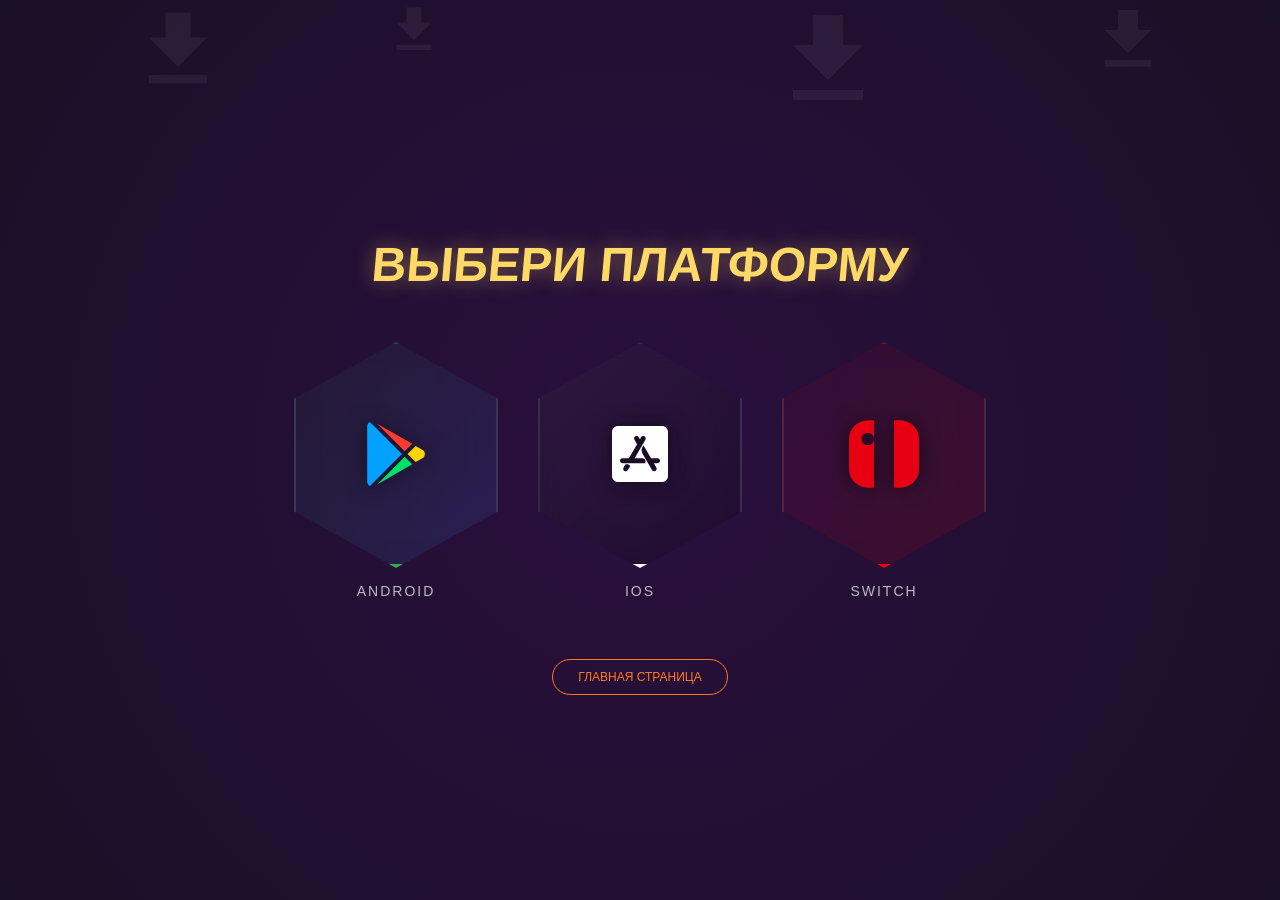
<file: download.html>
<!DOCTYPE html>
<html lang="ru">
<head>
    <meta charset="UTF-8">
    <meta name="viewport" content="width=device-width, initial-scale=1.0">
    <title>Download - RUNITE</title>
    <style>
        body {
            margin: 0;
            font-family: 'Arial Black', sans-serif;
            color: white;
            min-height: 100vh;
            background: radial-gradient(circle at 50% 50%, #2a0f3f, #1a1026);
            display: flex;
            flex-direction: column;
            align-items: center;
            justify-content: center;
            overflow: hidden;
            position: relative;
        }

        /* Фоновые иконки */
        .bg-icons {
            position: absolute;
            top: 0;
            left: 0;
            width: 100%;
            height: 100%;
            z-index: 0;
            pointer-events: none;
            overflow: hidden;
        }

        .bg-icon {
            position: absolute;
            fill: white;
            opacity: 0.05;
            animation: float 20s infinite linear;
        }

        @keyframes float {
            0% { transform: translateY(100vh) rotate(0deg); }
            100% { transform: translateY(-100px) rotate(360deg); }
        }

        /* Контент поверх фона */
        h1, .download-grid, .back-link {
            position: relative;
            z-index: 1;
        }

        h1 {
            font-size: 3rem;
            text-transform: uppercase;
            color: #ffd966;
            text-shadow: 0 0 20px rgba(255, 217, 102, 0.4);
            margin-bottom: 50px;
            transform: skew(-5deg);
            text-align: center;
        }

        .download-grid {
            display: flex;
            gap: 40px;
            perspective: 1000px;
            flex-wrap: wrap;
            justify-content: center;
        }

        .hex-wrapper {
            text-decoration: none;
            transition: transform 0.4s cubic-bezier(0.175, 0.885, 0.32, 1.275);
            display: block;
        }

        .hexagon {
            width: 200px;
            height: 220px;
            background: rgba(255, 255, 255, 0.05);
            clip-path: polygon(50% 0%, 100% 25%, 100% 75%, 50% 100%, 0% 75%, 0% 25%);
            display: flex;
            align-items: center;
            justify-content: center;
            position: relative;
            border: 2px solid rgba(255,255,255,0.1);
            transition: all 0.4s ease;
            backdrop-filter: blur(10px);
        }

        .google { background: linear-gradient(135deg, #34a85311, #4285f422); border-bottom: 4px solid #34a853; }
        .apple { background: linear-gradient(135deg, #55555522, #00000033); border-bottom: 4px solid #ffffff; }
        .nintendo { background: linear-gradient(135deg, #e6001211, #e6001222); border-bottom: 4px solid #e60012; }

        .hexagon svg {
            width: 80px;
            height: 80px;
            filter: drop-shadow(0 0 10px rgba(0,0,0,0.5));
            transition: transform 0.4s ease;
        }

        .hex-wrapper:hover {
            transform: translateY(-15px) scale(1.1) rotateY(10deg);
        }

        .hex-wrapper:hover .hexagon {
            background: rgba(255, 255, 255, 0.2);
            box-shadow: 0 20px 40px rgba(0,0,0,0.6);
        }

        .platform-name {
            display: block;
            text-align: center;
            margin-top: 15px;
            font-size: 14px;
            color: white;
            text-transform: uppercase;
            letter-spacing: 2px;
            opacity: 0.7;
        }

        .back-link {
            margin-top: 60px;
            color: #ff7a18;
            text-decoration: none;
            font-size: 12px;
            border: 1px solid #ff7a18;
            padding: 10px 25px;
            border-radius: 50px;
            transition: 0.3s;
        }

        .back-link:hover { background: #ff7a18; color: white; }

        @media (max-width: 768px) {
            body { overflow-y: auto; justify-content: flex-start; padding-top: 40px; }
            h1 { font-size: 1.8rem; }
            .download-grid { flex-direction: column; gap: 30px; }
            .hexagon { width: 160px; height: 180px; }
            .hexagon svg { width: 60px; height: 60px; }
            .hex-wrapper:hover { transform: translateY(-5px) scale(1.05); }
        }
    </style>
</head>
<body>

    <!-- Фоновые иконки -->
    <div class="bg-icons">
        <svg class="bg-icon" style="left: 10%; width: 100px; animation-duration: 25s;" viewBox="0 0 24 24"><path d="M19 9h-4V3H9v6H5l7 7 7-7zM5 18v2h14v-2H5z"/></svg>
        <svg class="bg-icon" style="left: 30%; width: 60px; animation-duration: 18s; animation-delay: -5s;" viewBox="0 0 24 24"><path d="M19 9h-4V3H9v6H5l7 7 7-7zM5 18v2h14v-2H5z"/></svg>
        <svg class="bg-icon" style="left: 60%; width: 120px; animation-duration: 30s; animation-delay: -2s;" viewBox="0 0 24 24"><path d="M19 9h-4V3H9v6H5l7 7 7-7zM5 18v2h14v-2H5z"/></svg>
        <svg class="bg-icon" style="left: 85%; width: 80px; animation-duration: 22s; animation-delay: -10s;" viewBox="0 0 24 24"><path d="M19 9h-4V3H9v6H5l7 7 7-7zM5 18v2h14v-2H5z"/></svg>
    </div>

    <h1>ВЫБЕРИ ПЛАТФОРМУ</h1>

    <div class="download-grid">
        <a href="https://play.google.com/store/apps/details?id=jp.pokemon.pokemonunite" class="hex-wrapper" target="_blank">
            <div class="hexagon google">
                <svg viewBox="0 0 640 640">
                    <path fill="#FF3B30" d="M389.6 298.3L168.9 77L449.7 238.2L389.6 298.3z"/>
                    <path fill="#00A1FF" d="M111.3 64C98.3 70.8 89.6 83.2 89.6 99.3L89.6 540.6C89.6 556.7 98.3 569.1 111.3 575.9L367.9 319.9L111.3 64z"/>
                    <path fill="#FFD400" d="M536.5 289.6L477.6 255.5L411.9 320L477.6 384.5L537.7 350.4C555.7 336.1 555.7 303.9 536.5 289.6z"/>
                    <path fill="#00E26B" d="M168.9 563L449.7 401.8L389.6 341.7L168.9 563z"/>
                </svg>
            </div>
            <span class="platform-name">Android</span>
        </a>

        <a href="https://play.google.com/store/apps/details?id=jp.pokemon.pokemonunite" class="hex-wrapper" target="_blank">
            <div class="hexagon apple">
                <svg viewBox="0 0 640 640">
                    <path fill="white" d="M496 96L144 96C117.5 96 96 117.5 96 144L96 496C96 522.5 117.5 544 144 544L496 544C522.5 544 544 522.5 544 496L544 144C544 117.5 522.5 96 496 96zM223 448.5C217.5 458.1 205.2 461.3 195.7 455.8C186.1 450.3 182.9 438 188.4 428.5L202.7 403.8C218.8 398.9 232 402.7 242.3 415.2L223 448.5zM361.9 394.6L180 394.6C169 394.6 160 385.6 160 374.6C160 363.6 169 354.6 180 354.6L231 354.6L296.4 241.4L275.9 206C270.4 196.4 273.7 184.2 283.2 178.7C292.8 173.2 305 176.5 310.5 186L319.4 201.4L328.3 186C333.8 176.4 346.1 173.2 355.6 178.7C365.2 184.2 368.4 196.5 362.9 206L277.1 354.6L339.2 354.6C359.4 354.6 370.7 378.3 361.9 394.6zM460 394.6L431 394.6L450.6 428.5C456.1 438.1 452.8 450.3 443.3 455.8C433.7 461.3 421.5 458 416 448.5C383.1 391.6 358.5 348.8 342 320.4C325.3 291.4 337.2 262.4 349.1 252.6C362.2 275.3 381.8 309.3 408 354.6L460 354.6C471 354.6 480 363.6 480 374.6C480 385.7 471 394.6 460 394.6z"/>
                </svg>
            </div>
            <span class="platform-name">iOS</span>
        </a>

        <a href="https://www.nintendo.com/us/store/products/pokemon-unite-switch/" class="hex-wrapper" target="_blank">
            <div class="hexagon nintendo">
                <svg viewBox="0 0 512 512">
                    <path fill="#E60012" d="M152 40c-66 0-120 54-120 120v192c0 66 54 120 120 120h40V40h-40zm0 160c-22.1 0-40-17.9-40-40s17.9-40 40-40 40 17.9 40 40-17.9 40-40 40zM320 40h40c66 0 120 54 120 120v192c0 66-54 120-120 120h-40V40zm40 272c22.1 0 40 17.9 40 40s-17.9 40-40 40-40-17.9-40-40 17.9-40 40-40z"/>
                </svg>
            </div>
            <span class="platform-name">Switch</span>
        </a>
    </div>

    <a href="index.html" class="back-link">ГЛАВНАЯ СТРАНИЦА</a>

</body>
</html>
</file>
